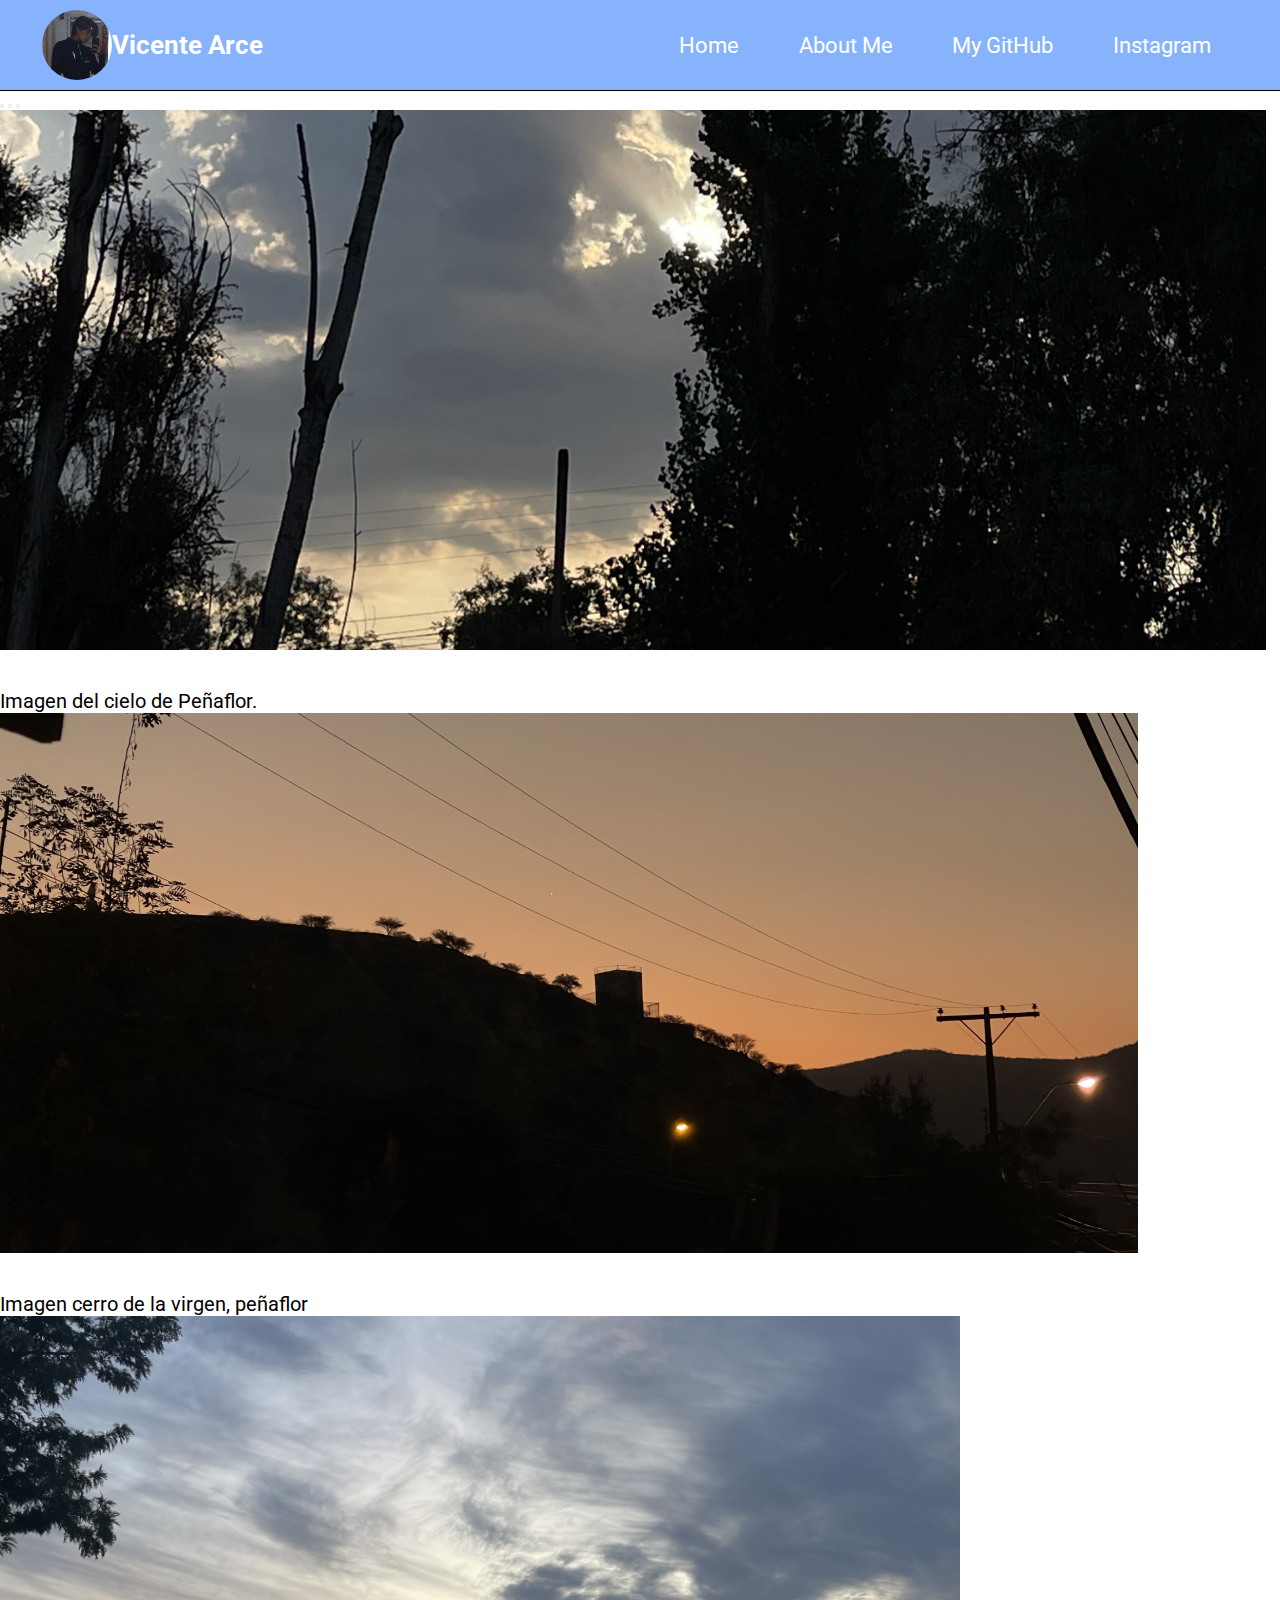
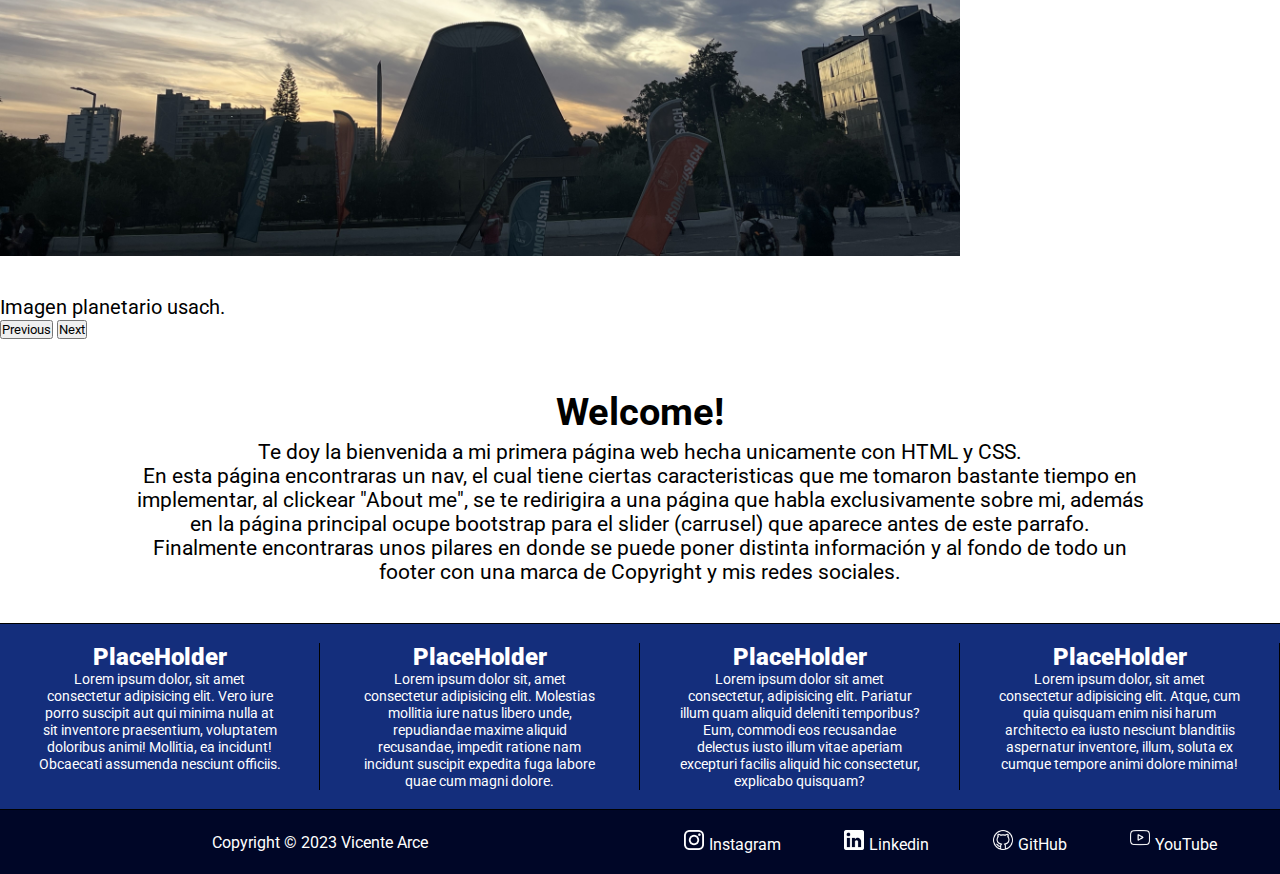
<file: index.html>
<!DOCTYPE html>
<html lang="es">

<head>
  <meta charset="UTF-8">
  <meta http-equiv="X-UA-Compatible" content="IE=edge">
  <meta name="viewport" content="width=device-width, initial-scale=1.0">
  <link rel="stylesheet" href="./css/style.css">
  <link href="https://cdn.jsdelivr.net/npm/bootstrap@5.3.0-alpha3/dist/css/bootstrap.min.css" rel="stylesheet"
    integrity="sha384-KK94CHFLLe+nY2dmCWGMq91rCGa5gtU4mk92HdvYe+M/SXH301p5ILy+dN9+nJOZ" crossorigin="anonymous">
  <title>Portfolio</title>
</head>

<body>
  <nav class="navbar">
    <div class="navbar__logo">
      <img src="/Imagenes/logo.jpg" alt="" class="navbar__logo__img">
      <a href="./index.html" class="navbar__tittle">Vicente Arce</a>
    </div>
    <ul class="navbar__nav">
      <li class="navbar__nav__item">
        <a target="_blank" href="./index.html" class="navbar__nav__item__links">Home</a>
      </li>
      <li class="navbar__nav__item">
        <a target="_blank" href="./html/aboutme.html" class="navbar__nav__item__links">About Me</a>
      </li>
      <li class="navbar__nav__item">
        <a target="_blank" href="https://github.com/VicenteArce" class="navbar__nav__item__links">My GitHub</a>
      </li>
      <li class="navbar__nav__item">
        <a target="_blank" href="https://www.instagram.com/_.v.xcente._/" class="navbar__nav__item__links">Instagram</a>
      </li>
    </ul>
    </div>
  </nav>
  <!-- Inicio Carrusel -->
  <div id="carouselExampleCaptions" class="carousel slide">
    <div class="carousel-indicators">
      <button type="button" data-bs-target="#carouselExampleCaptions" data-bs-slide-to="0" class="active"
        aria-current="true" aria-label="Slide 1"></button>
      <button type="button" data-bs-target="#carouselExampleCaptions" data-bs-slide-to="1"
        aria-label="Slide 2"></button>
      <button type="button" data-bs-target="#carouselExampleCaptions" data-bs-slide-to="2"
        aria-label="Slide 3"></button>
    </div>
    <div class="carousel-inner">
      <div class="carousel-item active">
        <img src="./Imagenes/imagen_carusel1.jpg" class="d-block w-100" alt="...">
        <div class="carousel-caption d-none d-md-block">
          <h5>Primera Imagen</h5>
          <p>Imagen del cielo de Peñaflor.</p>
        </div>
      </div>
      <div class="carousel-item">
        <img src="./Imagenes/imagen_carusel2.jpg" class="d-block w-100" alt="...">
        <div class="carousel-caption d-none d-md-block">
          <h5>Segunda Imagen</h5>
          <p>Imagen cerro de la virgen, peñaflor</p>
        </div>
      </div>
      <div class="carousel-item">
        <img src="./Imagenes/imagen_carusel3.jpg" class="d-block w-100" alt="...">
        <div class="carousel-caption d-none d-md-block">
          <h5>Tercera Imagen</h5>
          <p>Imagen planetario usach.</p>
        </div>
      </div>
    </div>
    <button class="carousel-control-prev" type="button" data-bs-target="#carouselExampleCaptions" data-bs-slide="prev">
      <span class="carousel-control-prev-icon" aria-hidden="true"></span>
      <span class="visually-hidden">Previous</span>
    </button>
    <button class="carousel-control-next" type="button" data-bs-target="#carouselExampleCaptions" data-bs-slide="next">
      <span class="carousel-control-next-icon" aria-hidden="true"></span>
      <span class="visually-hidden">Next</span>
    </button>
  </div>
  <script src="https://cdn.jsdelivr.net/npm/bootstrap@5.3.0-alpha3/dist/js/bootstrap.bundle.min.js"
    integrity="sha384-ENjdO4Dr2bkBIFxQpeoTz1HIcje39Wm4jDKdf19U8gI4ddQ3GYNS7NTKfAdVQSZe"
    crossorigin="anonymous"></script>
  <!-- Fin Carrusel -->
  <!-- Inicio contenido -->
  <div class="content">
    <h2>Welcome!</h2>
    <p>Te doy la bienvenida a mi primera página web hecha unicamente con HTML y CSS.<br>
      En esta página encontraras un nav, el cual tiene ciertas caracteristicas que me tomaron bastante tiempo en
      implementar,
      al clickear "About me", se te redirigira a una página que habla exclusivamente sobre mi, además en la página
      principal ocupe bootstrap para el slider (carrusel) que aparece antes de este parrafo.<br>
      Finalmente encontraras unos pilares en donde se puede poner distinta información y al fondo de todo un footer con
      una marca de Copyright y mis redes sociales.</p>
  </div>
  <!-- Fin Contenido -->
  <!-- Inicio Pilares -->
  <div class="pilares">
    <div class="pilares__pilar">
      <h6 class="pilar__tittle">PlaceHolder</h6>
      <p class="pilar__parrafo">Lorem ipsum dolor, sit amet consectetur adipisicing elit. Vero iure porro suscipit aut
        qui minima nulla at sit inventore praesentium, voluptatem doloribus animi! Mollitia, ea incidunt! Obcaecati
        assumenda nesciunt officiis.</p>
    </div>
    <div class="pilares__pilar">
      <h6 class="pilar__tittle">PlaceHolder</h6>
      <p class="pilar__parrafo">Lorem ipsum dolor sit, amet consectetur adipisicing elit. Molestias mollitia iure natus
        libero unde, repudiandae maxime aliquid recusandae, impedit ratione nam incidunt suscipit expedita fuga labore
        quae cum magni dolore.</p>
    </div>
    <div class="pilares__pilar">
      <h6 class="pilar__tittle">PlaceHolder</h6>
      <p class="pilar__parrafo">Lorem ipsum dolor sit amet consectetur, adipisicing elit. Pariatur illum quam aliquid
        deleniti temporibus? Eum, commodi eos recusandae delectus iusto illum vitae aperiam excepturi facilis aliquid
        hic consectetur, explicabo quisquam?</p>
    </div>
    <div class="pilares__pilar">
      <h6 class="pilar__tittle">PlaceHolder</h6>
      <p class="pilar__parrafo">Lorem ipsum dolor, sit amet consectetur adipisicing elit. Atque, cum quia quisquam enim
        nisi harum architecto ea iusto nesciunt blanditiis aspernatur inventore, illum, soluta ex cumque tempore animi
        dolore minima!</p>
    </div>
  </div>
  <!-- Inicio Footer -->
  <footer class="footer">
    <p class="footer__copyright">Copyright &#169 2023 Vicente Arce</p>
    <ul class="footer__item">
      <li class="footer__item__content">
        <a href="https://www.instagram.com/_.v.xcente._/" target="_blank" class="footer__links"><img src="./Imagenes/instagram.png" alt="" class="footer__img">Instagram</a>
      </li>
      <li class="footer__item__content">
        <a href="https://www.linkedin.com/in/vicente-arce-palacios-911b4a267/" target="_blank" class="footer__links"><img src="./Imagenes/linkedin.png" alt="" class="footer__img">Linkedin</a>
      </li>
      <li class="footer__item__content">
        <a href="https://github.com/VicenteArce" target="_blank" class="footer__links"><img src="./Imagenes/github.png" alt="" class="footer__img">GitHub</a>
      </li>
      <li class="footer__item__content">
        <a href="https://www.youtube.com/channel/UCis7MgAvxBDg52aprsNePHA" target="_blank" class="footer__links"><img src="./Imagenes/youtube.png" alt="" class="footer__img">YouTube</a>
      </li>
    </ul>
  </footer>
</body>

</html>
</file>
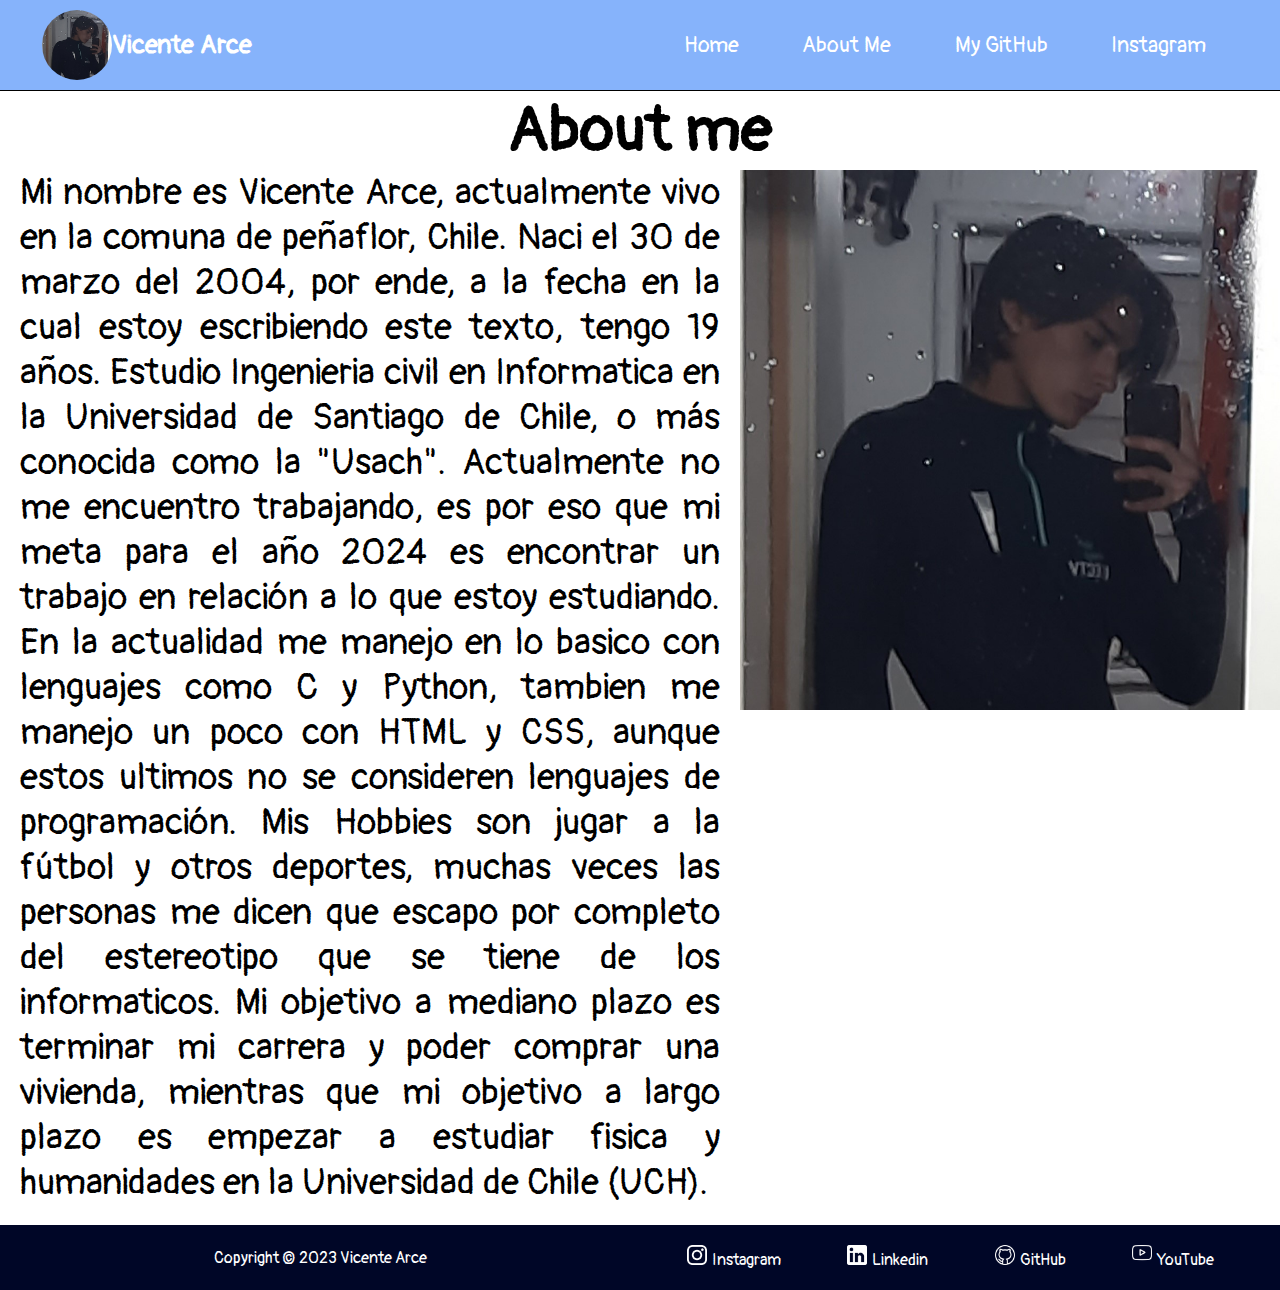
<file: html/aboutme.html>
<!DOCTYPE html>
<html lang="en">
<head>
    <meta charset="UTF-8">
    <meta http-equiv="X-UA-Compatible" content="IE=edge">
    <meta name="viewport" content="width=device-width, initial-scale=1.0">
    <link rel="stylesheet" href="../css/styleaboutme.css">
    <title>About Me</title>
</head>
<body>
  <nav class="navbar">
    <div class="navbar__logo">
      <img src="/Imagenes/logo.jpg" alt="" class="navbar__logo__img">
      <a href="../index.html" class="navbar__tittle">Vicente Arce</a>
    </div>
    <ul class="navbar__nav">
      <li class="navbar__nav__item">
        <a target="_blank" href="../index.html" class="navbar__nav__item__links">Home</a>
      </li>
      <li class="navbar__nav__item">
        <a target="_blank" href="./aboutme.html" class="navbar__nav__item__links">About Me</a>
      </li>
      <li class="navbar__nav__item">
        <a target="_blank" href="https://github.com/VicenteArce" class="navbar__nav__item__links">My GitHub</a>
      </li>
      <li class="navbar__nav__item">
        <a target="_blank" href="https://www.instagram.com/_.v.xcente._/" class="navbar__nav__item__links">Instagram</a>
      </li>
    </ul>
    </div>
  </nav>
  <main class="main">
    <h1 class="main__tittle">About me</h1>
    <div class="main__content">
      <p class="main__parrafo">Mi nombre es Vicente Arce, actualmente vivo en la comuna de peñaflor, Chile. Naci el 30 de marzo del 2004, por ende, a la fecha en la cual estoy escribiendo este texto, tengo 19 años. Estudio Ingenieria civil en Informatica en la Universidad de Santiago de Chile, o más conocida como la "Usach".
        Actualmente no me encuentro trabajando, es por eso que mi meta para el año 2024 es encontrar un trabajo en relación a lo que estoy estudiando. En la actualidad me manejo en lo basico con lenguajes como C y Python, tambien me manejo un poco con HTML y CSS, aunque estos ultimos no se consideren lenguajes de programación.
        Mis Hobbies son jugar a la fútbol y otros deportes, muchas veces las personas me dicen que escapo por completo del estereotipo que se tiene de los informaticos. Mi objetivo a mediano plazo es terminar mi carrera y poder comprar una vivienda, mientras que mi objetivo a largo plazo es empezar a estudiar fisica y humanidades en la Universidad de Chile (UCH).</p>
      <img src="../Imagenes/logo.jpg" alt="" class="main__img">  
    </div>        
  </main>
  <footer class="footer">
    <p class="footer__copyright">Copyright &#169 2023 Vicente Arce</p>
    <ul class="footer__item">
      <li class="footer__item__content">
        <a href="https://www.instagram.com/_.v.xcente._/" target="_blank" class="footer__links"><img src="../Imagenes/instagram.png" alt="" class="footer__img">Instagram</a>
      </li>
      <li class="footer__item__content">
        <a href="https://www.linkedin.com/in/vicente-arce-palacios-911b4a267/" target="_blank" class="footer__links"><img src="../Imagenes/linkedin.png" alt="" class="footer__img">Linkedin</a>
      </li>
      <li class="footer__item__content">
        <a href="https://github.com/VicenteArce" target="_blank" class="footer__links"><img src="../Imagenes/github.png" alt="" class="footer__img">GitHub</a>
      </li>
      <li class="footer__item__content">
        <a href="https://www.youtube.com/channel/UCis7MgAvxBDg52aprsNePHA" target="_blank" class="footer__links"><img src="../Imagenes/youtube.png" alt="" class="footer__img">YouTube</a>
      </li>
    </ul>
  </footer>
  
</body>
</html>
</file>
<file: css/style.css>
@import url('https://fonts.googleapis.com/css2?family=Roboto:wght@300&display=swap');

*{
    margin: 0;
    padding: 0;

    font-family: 'Roboto', sans-serif;
    box-sizing: border-box;
}

.navbar{
    display: grid;
    color: rgb(255, 255, 255);
    grid-template-columns: repeat(2,1fr);
    background-color: rgb(134, 179, 251);
    border-bottom: 1.5px solid black;
    padding: 10px;
    height: auto;
    
}

.navbar__logo{
    display: flex;
    align-items: center;
    font-size: 160%;
    font-weight: bold;
    padding-left: 5%;
}

.navbar__logo__img{
    border-radius: 50%;
    width: 70px;
    transition: 0.3s;
}

.navbar__logo__img:hover{
    transform: scale(1.1);
}

.navbar__tittle{
    text-decoration: none;
    color: rgb(255, 255, 255);
    transition: 0.3s;
}

.navbar__tittle:hover{
    font-size: 115%;
    color: #000;
}

.navbar__nav{
    list-style: none;
    display:flex;
    justify-content: space-evenly;
    margin: 0;
    padding: 0 20px 0 0;
    
}

.navbar__nav__item{
    place-self: center;
    padding: 0 20px;
}

.navbar__nav__item__links{
    text-decoration: none;
    color: rgb(255, 255, 255);
    font-size: 135%;
    font-weight: 400;
    transition: 0.3s;
}
.navbar__nav__item__links:hover{
    font-size: 150%;
    color: #000;
}

/* Inicio estilado Carrusel */

.carousel-item{
    max-width: 100%;
    height: auto; 
}
.d-block{
    width:auto;
    height:60vh;
    object-fit: cover;
}

.carousel-caption h5{
    font-size: 30px;
    color: rgb(255, 255, 255);
    font-weight: bold;
}
.carousel-caption p{
    font-size: 20px;
}

/* Inicio estilado contenido */

.content h2{
    font-weight: bold;
    color: black;
    padding-top:50px;
    display: flex;
    font-size: 240%;
    justify-content: center;
}

.content p{
    padding:0.5% 10% 3% 10%;
    font-size: 130%;
    text-align:center;
    margin: 0;
    color: black;
}


/* Inicio Pilares */
.pilares{
    display: grid;
    grid-template-columns: repeat(4,1fr);
    text-align: center;
    padding: 1.5% 0;
    border-top: 1.5px solid #000;
    border-bottom: 1.5px solid #000;
    background-color: rgb(20, 46, 124);
    color: rgb(255, 255, 255);
}

.pilares__pilar{
    padding: 0 12%;
    border-right: 1px solid #000;
}

.pilar__tittle{
    font-size: 150%;
    font-weight: 900;
}

.pilar__parrafo{
    font-size: 90%;
    
}

/* Inicio footer */

.footer{
    display: grid;
    grid-template-columns: repeat(2,1fr);
    justify-items: center;
    align-items: center;
    padding: 20px 0;
    height: auto;
    background-color: #000627;
}

.footer__item{
    display: flex;
    width: 100%;
    list-style: none;
    margin:0;
    justify-content: space-evenly;
    padding: 0;

}

.footer__item__content{
    padding: 0 3% 0 0;
}

.footer__copyright{
    color: rgb(255, 255, 255);
    margin: 0;
}
.footer__links{
    text-decoration: none;
    color: rgb(255, 255, 255);
    
}

.footer__img{
    height: 20px;
    padding-right: 5px;
}

.footer__item__content:hover{
    transform: scale(1.2);

}

@media screen and (max-width: 800px){
    .navbar{
        display:flex;
        flex-direction: column;
    }
    .navbar__nav{
        display: flex;
        flex-direction: column;

        padding: 0;
    }

    .pilares{
        display: flex;
        flex-direction: column;
    }

    .footer{
        display: flex;
        flex-direction: column-reverse;
    }

    .footer__item{
        display: flex;
        flex-direction: column;
        align-items: center;
        padding-bottom: 5px;
    }
    .footer__item__content{
        padding: 5px;
    }
}
</file>
<file: css/styleaboutme.css>
@import url('https://fonts.googleapis.com/css2?family=Montserrat:ital,wght@1,100&family=Pangolin&family=Poppins:ital,wght@1,300&family=Ubuntu&display=swap');

*{
    margin: 0;
    padding: 0;

    font-family: 'Pangolin', cursive;
    box-sizing: border-box;
}

body{
    position: relative;
    display: flex;
    flex-direction: column;
    min-height: 100vh;
}

.navbar{
    display: grid;
    color: rgb(255, 255, 255);
    grid-template-columns: repeat(2,1fr);
    background-color: rgb(134, 179, 251);
    border-bottom: 1.5px solid black;
    padding: 10px;
    height: auto;
    
}

.navbar__logo{
    display: flex;
    align-items: center;
    font-size: 160%;
    font-weight: bold;
    padding-left: 5%;
}

.navbar__logo__img{
    border-radius: 50%;
    width: 70px;
    transition: 0.3s;
}

.navbar__logo__img:hover{
    transform: scale(1.1);
}

.navbar__tittle{
    text-decoration: none;
    color: rgb(255, 255, 255);
    transition: 0.3s;
}

.navbar__tittle:hover{
    font-size: 115%;
    color: #000;
}

.navbar__nav{
    list-style: none;
    display:flex;
    justify-content: space-evenly;
    margin: 0;
    padding: 0 20px 0 0;
    
}

.navbar__nav__item{
    place-self: center;
    padding: 0 20px;
}

.navbar__nav__item__links{
    text-decoration: none;
    color: rgb(255, 255, 255);
    font-size: 135%;
    font-weight: 400;
    transition: 0.3s;
}
.navbar__nav__item__links:hover{
    font-size: 150%;
    color: #000;
}

.main{
    margin-bottom: 20px;
}
.main__tittle{
    text-align: center;
    font-size: 7vh;
}

.main__content{
    display: grid;
    grid-template-columns: 1.5fr 0.8fr;
    justify-items: center;
    justify-content: center;
}
.main__parrafo{
    text-align: justify;
    padding-left: 20px;
    padding-right: 20px;
    font-size: 4vh;
}
.main__img{
    height: 60vh;
    justify-content: center;
}

.footer{
    width: 100%;
    display: grid;
    grid-template-columns: repeat(2,1fr);
    justify-items: center;
    align-items: center;
    padding: 20px 0;
    height: auto;
    background-color: #000627;
    margin-top: auto;
}

.footer__item{
    display: flex;
    width: 100%;
    list-style: none;
    margin:0;
    justify-content: space-evenly;
    padding: 0;

}

.footer__item__content{
    padding: 0 3% 0 0;
}

.footer__copyright{
    color: rgb(255, 255, 255);
    margin: 0;
}
.footer__links{
    text-decoration: none;
    color: rgb(255, 255, 255);
    
}

.footer__img{
    height: 20px;
    padding-right: 5px;
}

.footer__item__content:hover{
    transform: scale(1.2);

}

@media screen and (max-width: 1200px){
    .main__img{
        display: none;
    }
    .main__content{
        display: flex;
        flex-direction: column;
    }
}

@media screen and (max-width: 800px){
    .navbar{
        display:flex;
        flex-direction: column;
    }
    .navbar__logo{
        justify-content: center;
        padding: 0;
    }
    .navbar__nav{
        display: flex;
        flex-direction: column;
        padding: 0;
    }

    .main__tittle{
        text-align: center;
        font-size: 200%;
    }
    .main__content{
        display: flex;
        flex-direction: column;
    }

    .main__parrafo{
        text-align: justify;
        padding-left: 20px;
        padding-right: 20px;
        font-size: 100%;
    }
    .main__img{
        display: none;
    }

    .footer{
        display: flex;
        flex-direction: column-reverse;
    }

    .footer__item{
        display: flex;
        flex-direction: column;
        align-items: center;
        padding-bottom: 5px;
    }
    .footer__item__content{
        padding: 5px;
    }
}
</file>
